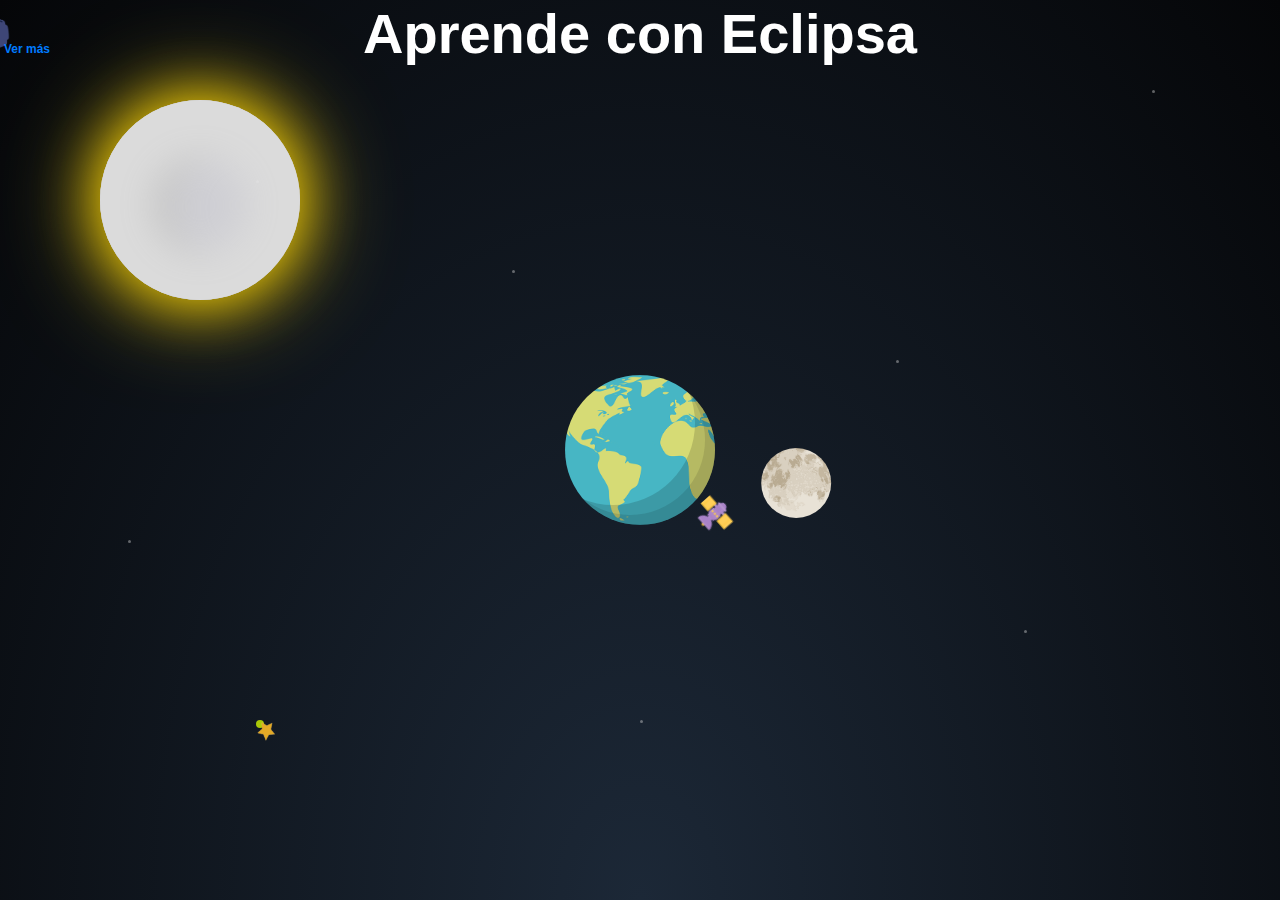
<file: index.html>
<!DOCTYPE html>
<html lang="es">

<head>
	<title>Eclipsa</title>
	<meta charset="utf-8">
	<meta name="viewport" content="width=device-width, initial-scale=1, maximum-scale=1" />
	<link rel="stylesheet" href="css/estilos.css">
	<link rel="stylesheet" href="https://maxcdn.bootstrapcdn.com/bootstrap/4.0.0/css/bootstrap.min.css">
</head>

<body>
	<div class="container text-center">
		<h1 class="display-4 font-weight-bold text-white">Aprende con Eclipsa</h1>
	  </div>
	<div class="sol">
		<span class="ver-mas"><a href="eclipse-solar.html">Ver más</a></span>
	</div>
	<div class="luna">
		<script src="scripts/luna.js"></script>
		<span class="ver-mas"><a href="luna.html">Ver más</a></span>
	</div>
	<div class="tierra">
		<span class="ver-mas"><a href="planetas.html">Ver más</a></span>
	</div>
	<div class="satelite">
		<script src="scripts/satelite.js"></script>
		<span class="ver-mas"><a href="satelites.html">Ver más</a></span>
	</div>
	
	<div class="cometa">
		<span class="ver-mas"><a href="meteoritos.html">Ver más</a></span>
	</div>

	<div class="estrella impar primera"></div>
	<div class="estrella par segunda"></div>
	<div class="estrella impar tercera"></div>
	<div class="estrella par cuarta"></div>
	<div class="estrella impar quinta"></div>
	<div class="estrella par sexta"></div>
	<div class="estrella impar septima"></div>
	<div class="estrella octava1">
		<img src="/img/star2.png" alt=""class="w">
		<span class="ver-mas"><a href="estrellas.html">Ver más</a></span>
	</div>

</body>
</html>
</file>
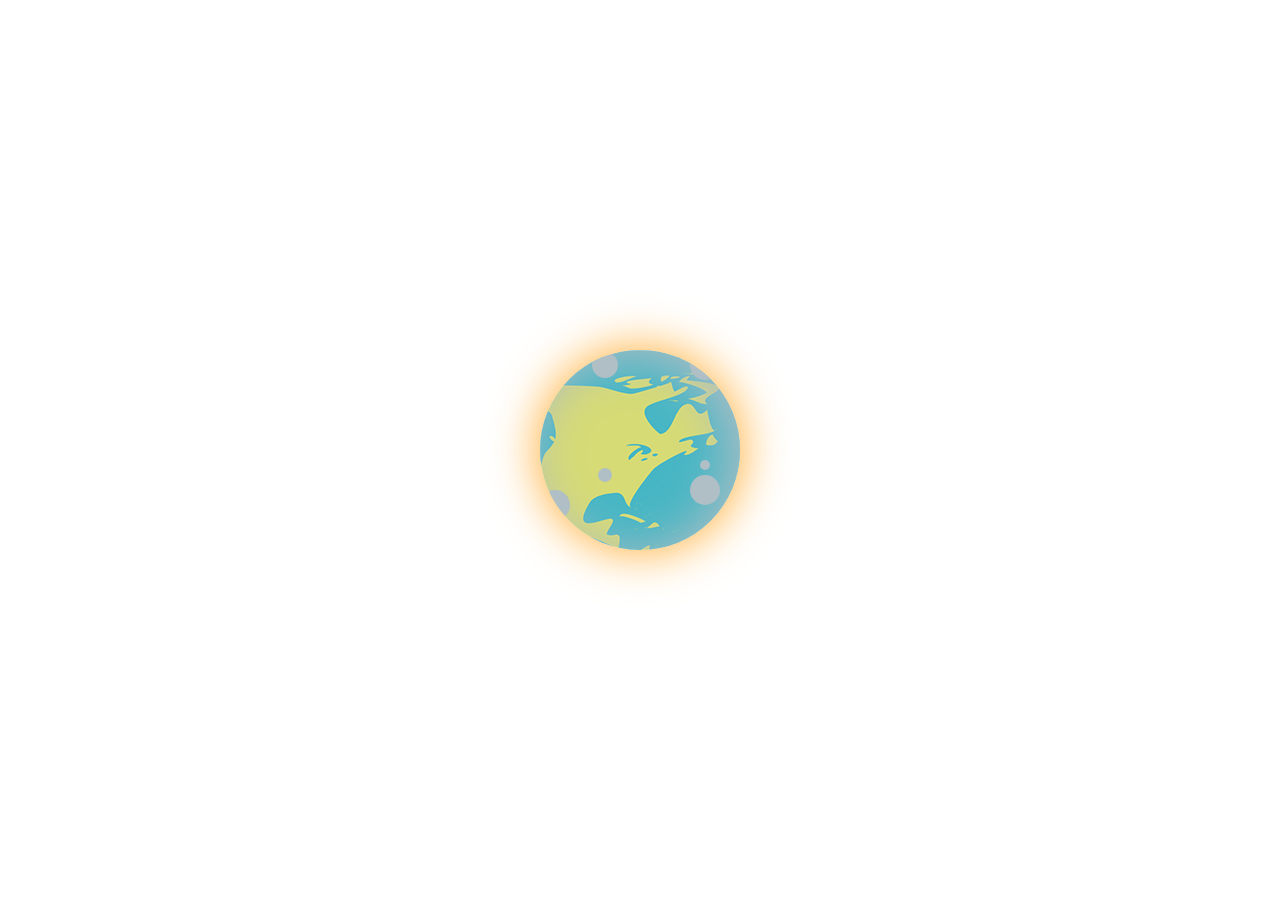
<file: eclipse-lunar.html>
<!DOCTYPE html>
<html lang="en">
<head>
    <meta charset="UTF-8">
    <meta name="viewport" content="width=device-width, initial-scale=1.0">
    <title>Document</title>
    <link rel="stylesheet" href="css/eclipse-lunar.css">
</head>
<body>
    <div class="container">
		<div class="sun"></div>
		<div class="moon"></div></div>
</body>
</html>
</file>
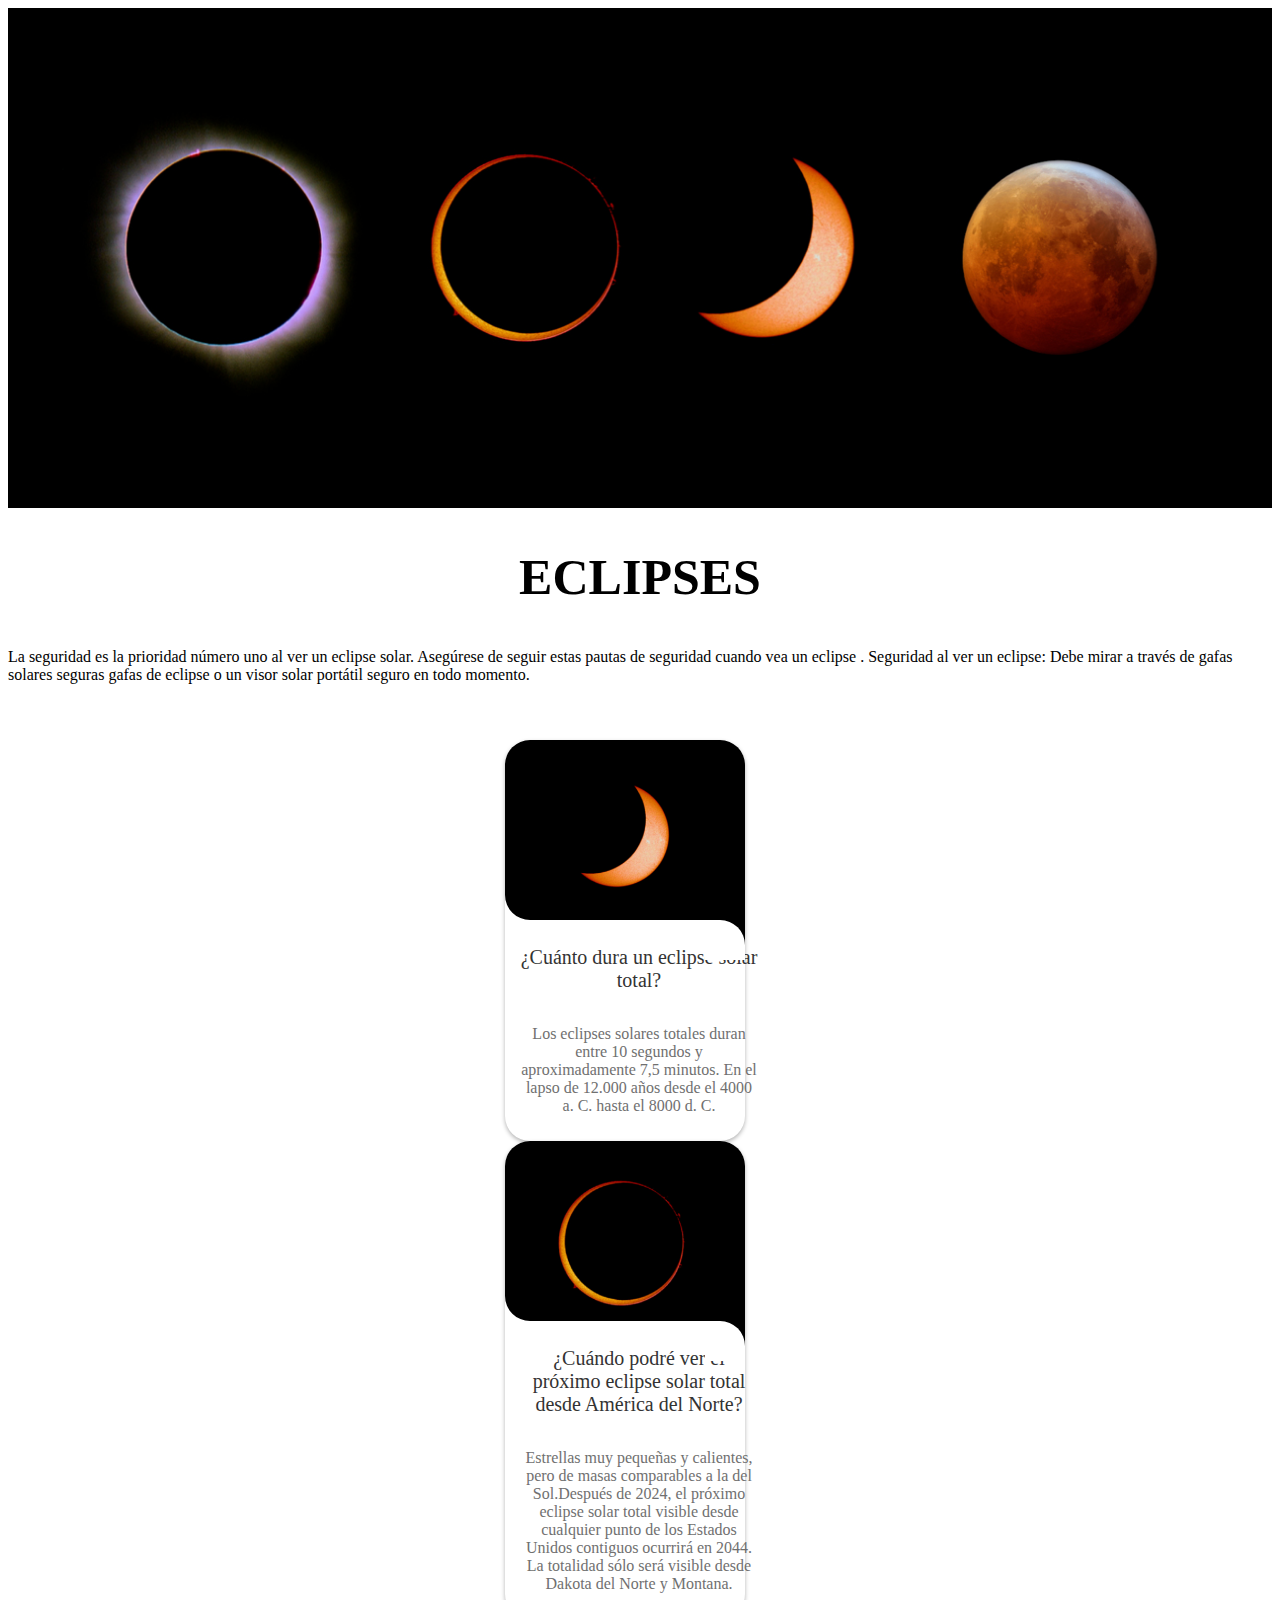
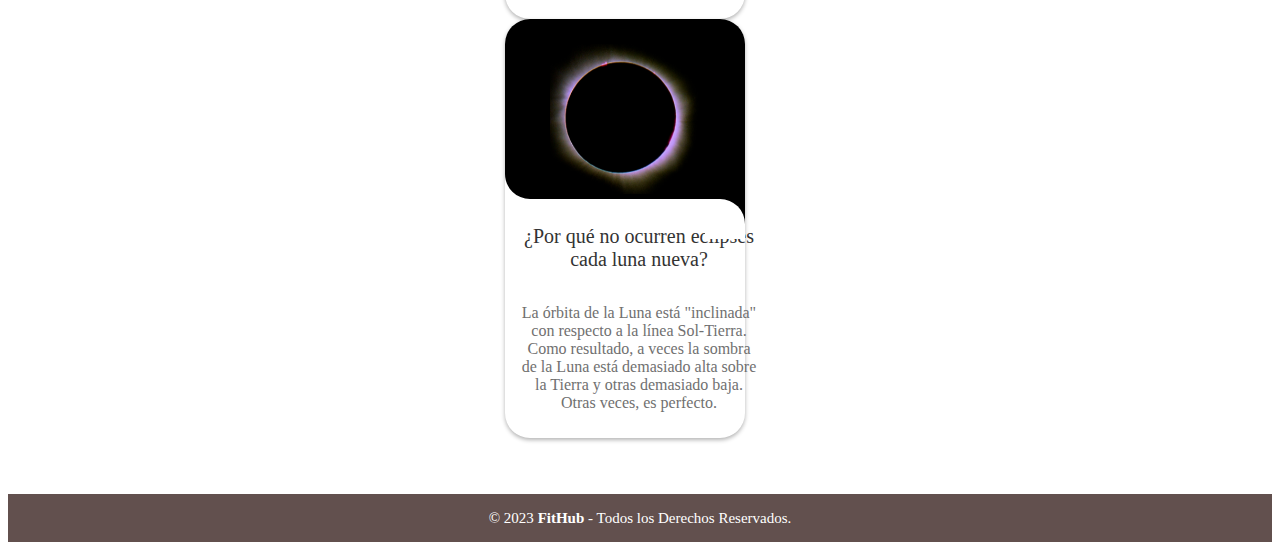
<file: eclipse-solar.html>
<!DOCTYPE html>
<html lang="en">

<head>
    <meta charset="UTF-8">
    <meta name="viewport" content="width=device-width, initial-scale=1.0">
    <title>Document</title>
    <link href="https://cdn.jsdelivr.net/npm/bootstrap@5.3.2/dist/css/bootstrap.min.css" rel="stylesheet"
        integrity="sha384-T3c6CoIi6uLrA9TneNEoa7RxnatzjcDSCmG1MXxSR1GAsXEV/Dwwykc2MPK8M2HN" crossorigin="anonymous">
        <link rel="stylesheet" href="https://cdn.jsdelivr.net/npm/bootstrap-icons@1.11.1/font/bootstrap-icons.css">

    <style>
        .fondo-con-imagen {
            background-image: url('img/image.jpg');

            background-size: cover;
            background-position: center;
            background-repeat: no-repeat;
            color: white;
        }
        

        .alinear {
            display: flex;
            align-items: center;
            height: 500px;
        }

        .custom-button {
            display: inline-block;
            padding: 10px 20px;
            border-radius: 20px;
            background-color: #474d89;
            color: white;
            text-decoration: none;
            transition: box-shadow 0.3s ease-in-out;
        }

        .custom-button:hover {
            box-shadow: 0 4px 8px #474d89;
        }

        .display-4 {
            font-size: 2.5rem;
            font-weight: bold;
        }

        /*carrusel*/

        .slide-container {
            display: flex;
            align-items: center;
            justify-content: center;
            max-width: auto;
            width: 100%;
            padding: 40px 0 0 0;
        }

        .slide-content {
            margin: 0 40px;
        }

        .pcard {
            width: 240px;
            height: 100%;
            border-radius: 25px;
            background-color: #FFF;
            margin-right: 30px;
            display: flex;
            flex-direction: column;
            box-shadow: 0 2px 4px rgba(0, 0, 0, 0.3);
            padding: 0;

        }

        .image-content,
        .card-content {
            display: flex;
            flex-direction: column;
            align-items: center;
            padding: 10px 14px;
        }

        .image-content {
            position: relative;
            row-gap: 5px;
            padding: 25px 0 5px 0;
        }


        .overlay {
            position: absolute;
            left: 0;
            top: 0;
            height: 100%;
            width: 100%;
            background-color: #000000;
            border-radius: 25px 25px 0 25px;
        }

        .overlay::before,
        .overlay::after {
            content: '';
            position: absolute;
            right: 0;
            bottom: -40px;
            height: 40px;
            width: 40px;
            background-color: #000000;
        }

        .overlay::after {
            border-radius: 0 25px 0 0;
            background-color: #fff;
        }

        .card-image {
            position: relative;
            height: 150px;
            width: 150px;
        }

        .card-image .card-img {
            height: 100%;
            width: 100%;
            object-fit: cover;
        }

        .card-content {
            width: 100%;
            text-align: center;
        }

        .name {
            font-size: 20px;
            font-weight: 500;
            color: #333;
        }

        .description {
            font-size: 16px;
            color: #707070;
            text-align: center;
        }

        /*pie de pagina*/
        .pie-pagina {
            margin-top: 3.5rem;
            width: 100%;
            background-color: #4D4443;
        }

        .pie-pagina .grupo-1 {
            width: 100%;
            max-width: 1200px;
            margin: auto;
            display: grid;
            grid-template-columns: repeat(4, 1fr);
            grid-gap: 50px;
            padding: 45px 0px;
        }

        .pie-pagina .grupo-1 .box figure {
            width: 100%;
            height: 100%;
            display: flex;
            justify-content: center;
            align-items: center;
        }

        .pie-pagina .grupo-1 .box img {
            width: 200px;
        }

        .pie-pagina .grupo-1 .box h2 {
            color: white;
            margin-bottom: 25px;
            font-size: 20px;
        }

        .pie-pagina .grupo-1 .box p {
            color: white;
            margin-bottom: 10px;
        }

        .pie-pagina .grupo-1 .red-social a {
            display: inline-block;
            text-decoration: none;
            width: 45px;
            height: 45px;
            line-height: 45px;
            color: white;
            margin-right: 13px;
            background-color: #72615F;
            text-align: center;
            border-radius: 10px;
            transition: all 300ms ease;
        }

        .pie-pagina .grupo-1 .red-social a:hover {
            color: #b5cae6;
        }

        .pie-pagina .grupo-2 {
            background-color: #62504E;
            padding: 15px 10px;
            text-align: center;
            color: white;
        }

        .pie-pagina .grupo-2 small {
            font-size: 15px;
        }
    </style>

</head>

<body>
    <div class="p-4 p-md-5 mb-4 text-bg-dark alinear fondo-con-imagen"> 
    </div>
    <div class="container marketing">
        <div class="row featurette">
            <div class="col-md-12 align-items-center">
                <h2 class="featurette-heading fw-normal lh-1" style="margin-top: 2.5rem; text-align: center;font-size: 50px;">
                    <b>ECLIPSES</b>
                </h2>
                <div class="row featurette">
                    <div class="col-md-14 align-items-center">
                        
                        <p class="lead">
                            La seguridad es la prioridad número uno al ver un eclipse solar. Asegúrese de seguir estas pautas de seguridad cuando vea un eclipse .
Seguridad al ver un eclipse: Debe mirar a través de gafas solares seguras gafas de eclipse o un visor solar portátil seguro en todo momento.
                    
 
                        </p>
                    </div>
                </div>
                <div class="slide-container">
                    <div class="slide-content">
                        <div class="card-wrapper row">
                            <div class="pcard col-md-3 mb-4">
                                <div class="image-content">
                                    <span class="overlay"></span>
                                    <div class="card-image">
                                        <img src="/img/1.png" alt="Descripción de la imagen" class="card-img">
                                    </div>
                                </div>

                                <div class="card-content">
                                    <h2 class="name">¿Cuánto dura un eclipse solar total? </h2>
                                    <p class="description">Los eclipses solares totales duran entre 10 segundos y aproximadamente 7,5 minutos. En el lapso de 12.000 años desde el 4000 a. C. hasta el 8000 d. C.
                                        </p>
                                </div>
                            </div>
                            <div class="pcard col-md-3 mb-4">
                                <div class="image-content">
                                    <span class="overlay"></span>
                                    <div class="card-image">
                                        <img src="img/2.png" alt="Descripción de la imagen" class="card-img">
                                    </div>
                                </div>

                                <div class="card-content">
                                    <h2 class="name">¿Cuándo podré ver el próximo eclipse solar total desde América del Norte?</h2>
                                    <p class="description">Estrellas muy pequeñas y calientes, pero de masas comparables a la del Sol.Después de 2024, el próximo eclipse solar total visible desde cualquier punto de los Estados Unidos contiguos ocurrirá en 2044. La totalidad sólo será visible desde Dakota del Norte y Montana.
                                    </p>
                                </div>
                            </div>
                            <div class="pcard col-md-3 mb-4">
                                <div class="image-content">
                                    <span class="overlay"></span>
                                    <div class="card-image">
                                        <img src="img/3.png" alt="Descripción de la imagen" class="card-img">
                                    </div>
                                </div>

                                <div class="card-content">
                                    <h2 class="name">¿Por qué no ocurren eclipses cada luna nueva?</h2>
                                    <p class="description">La órbita de la Luna está "inclinada" con respecto a la línea Sol-Tierra. Como resultado, a veces la sombra de la Luna está demasiado alta sobre la Tierra y otras demasiado baja. Otras veces, es perfecto.</p>
                                </div>
                            </div>
                        </div>
                    </div>
                </div>
                
            </div>
        </div>
    </div>
    <footer class="pie-pagina">
    
    <div class="grupo-2">
        <small> &copy; 2023 <b>FitHub</b> - Todos los Derechos Reservados.</small>
    </div>
</footer>

    </body>


</html>
</file>
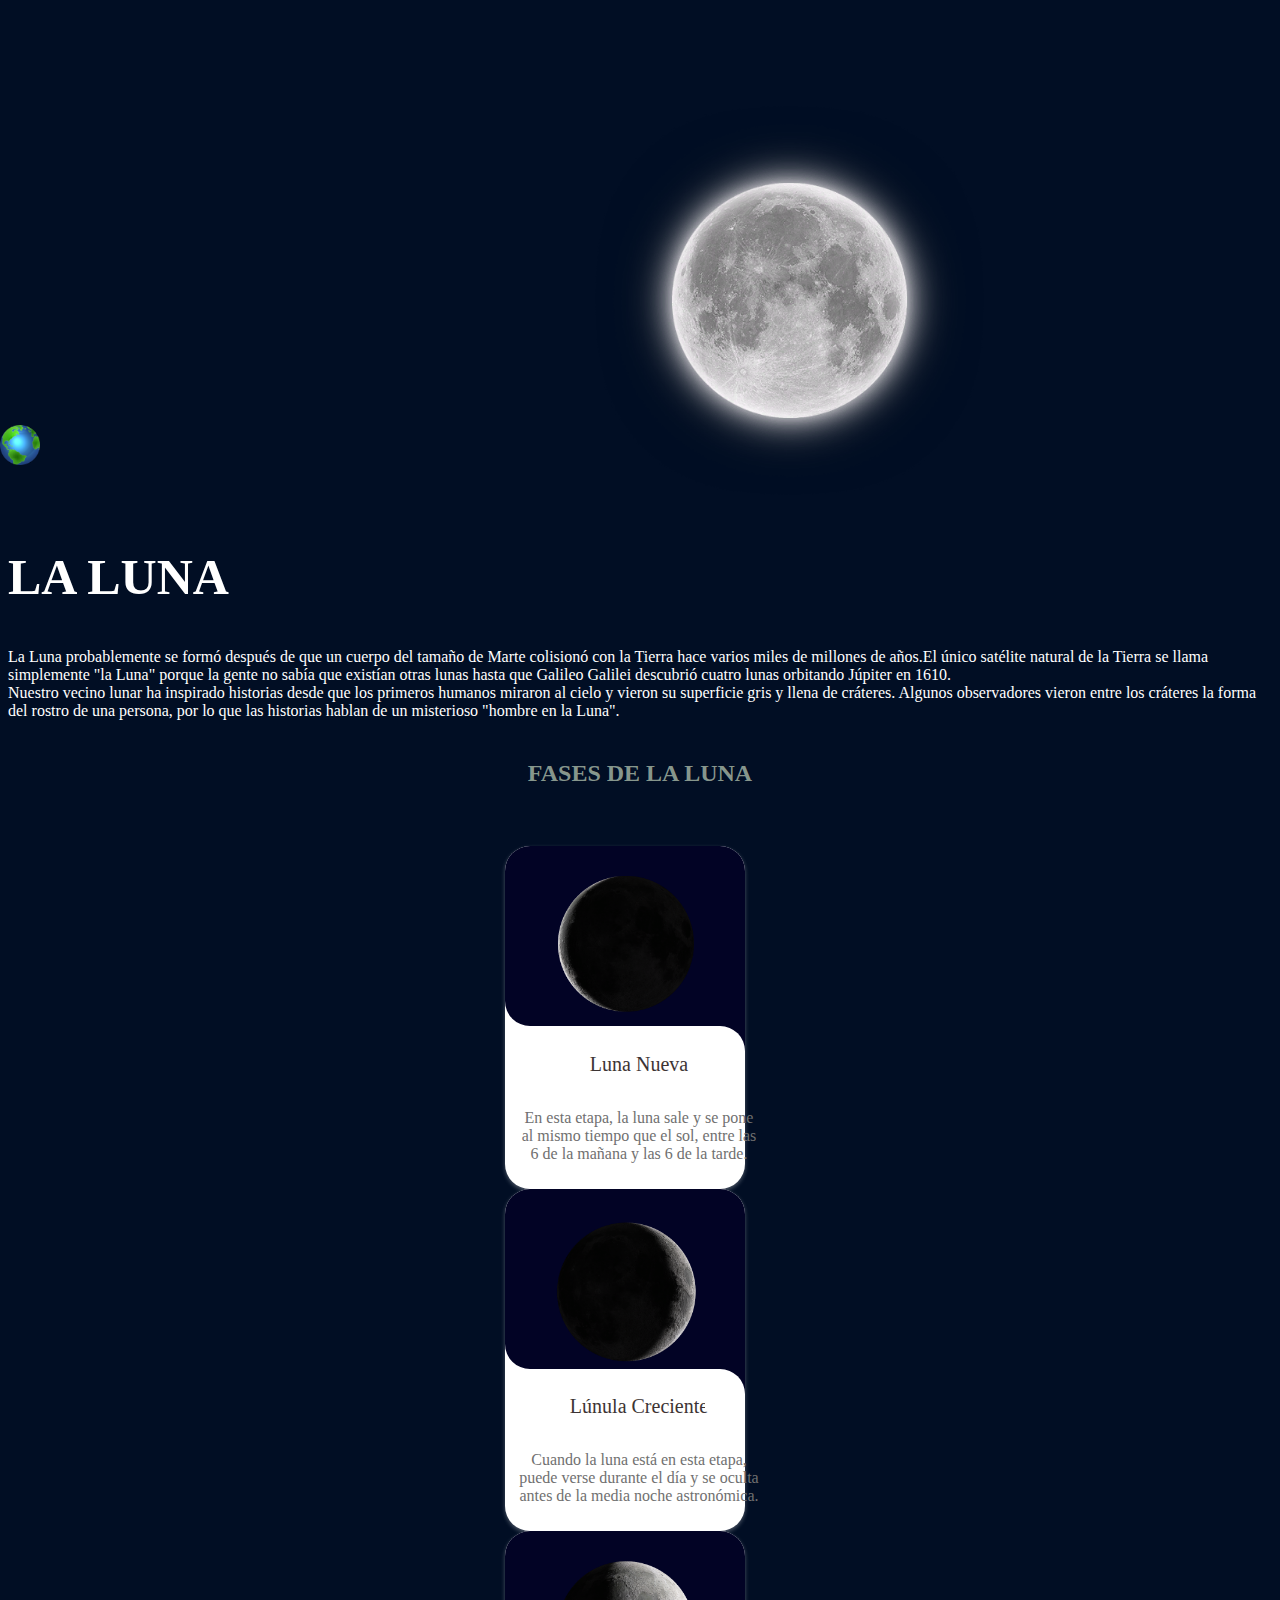
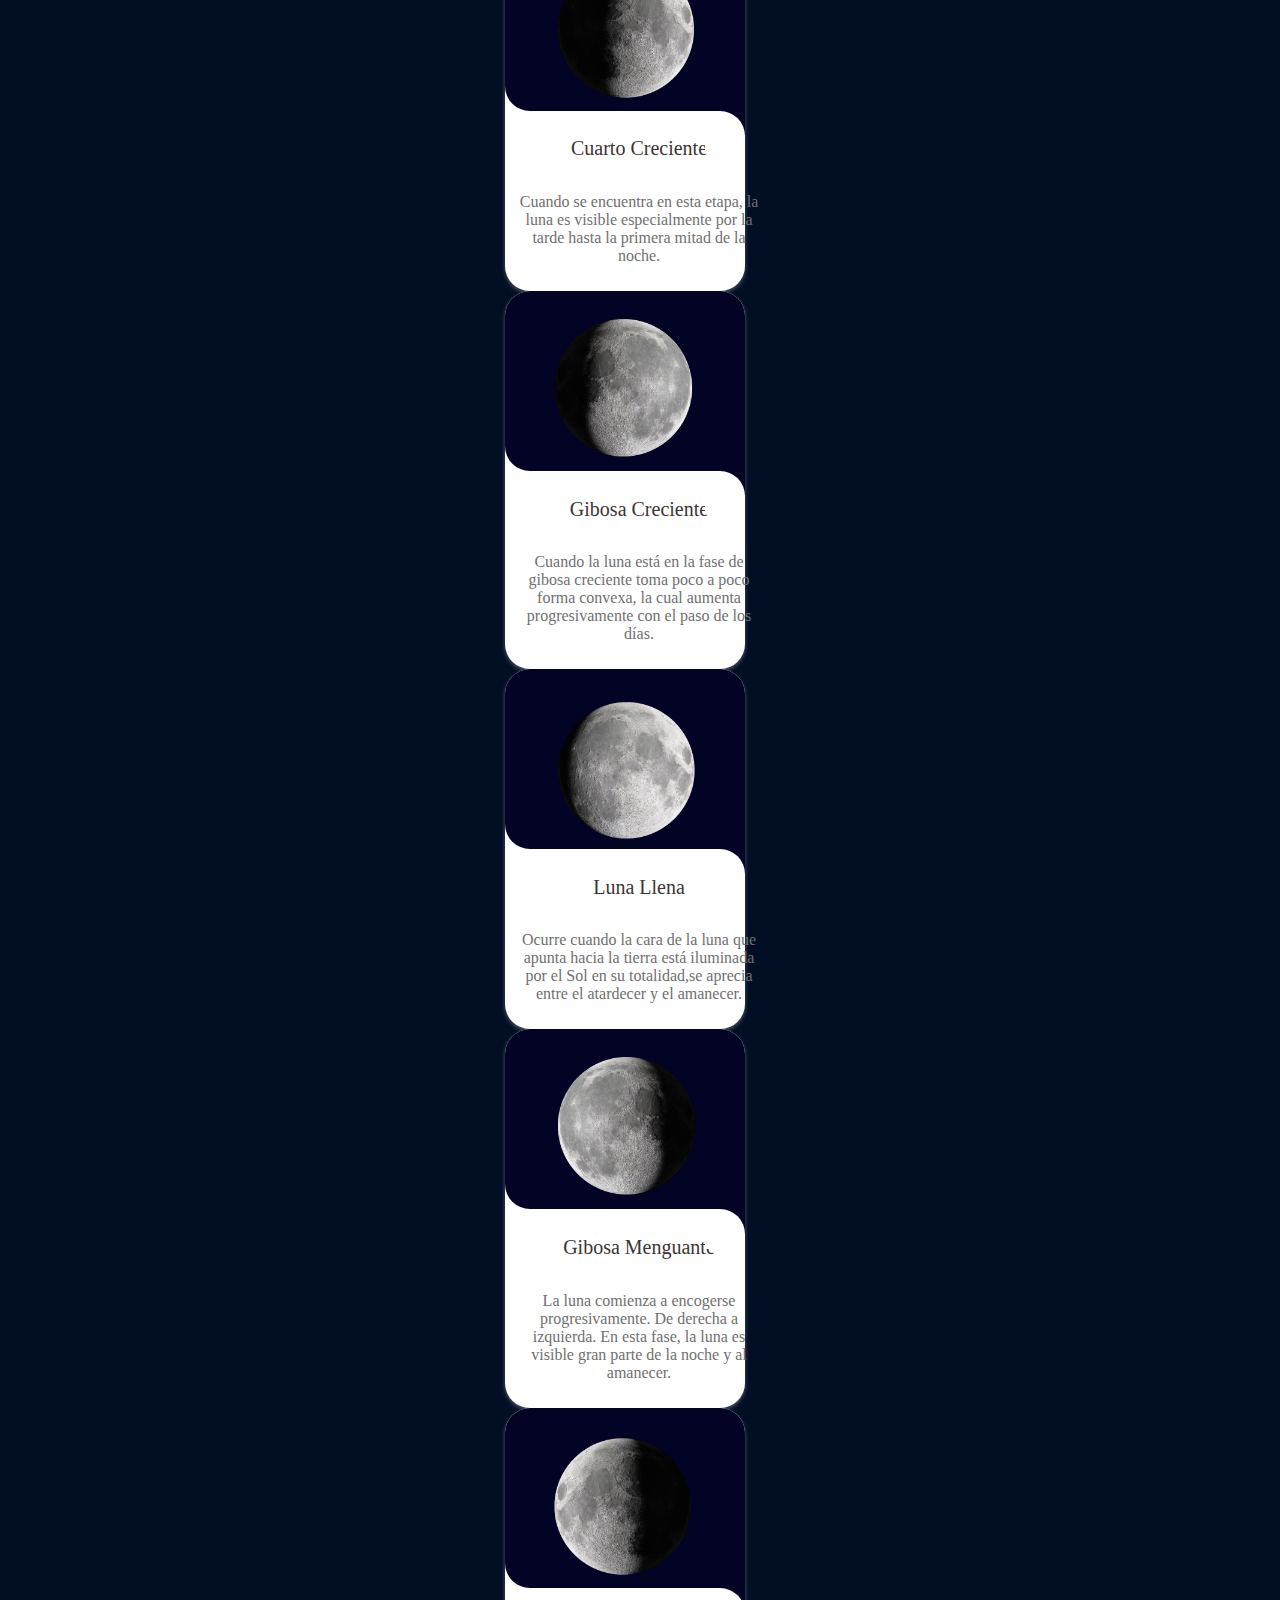
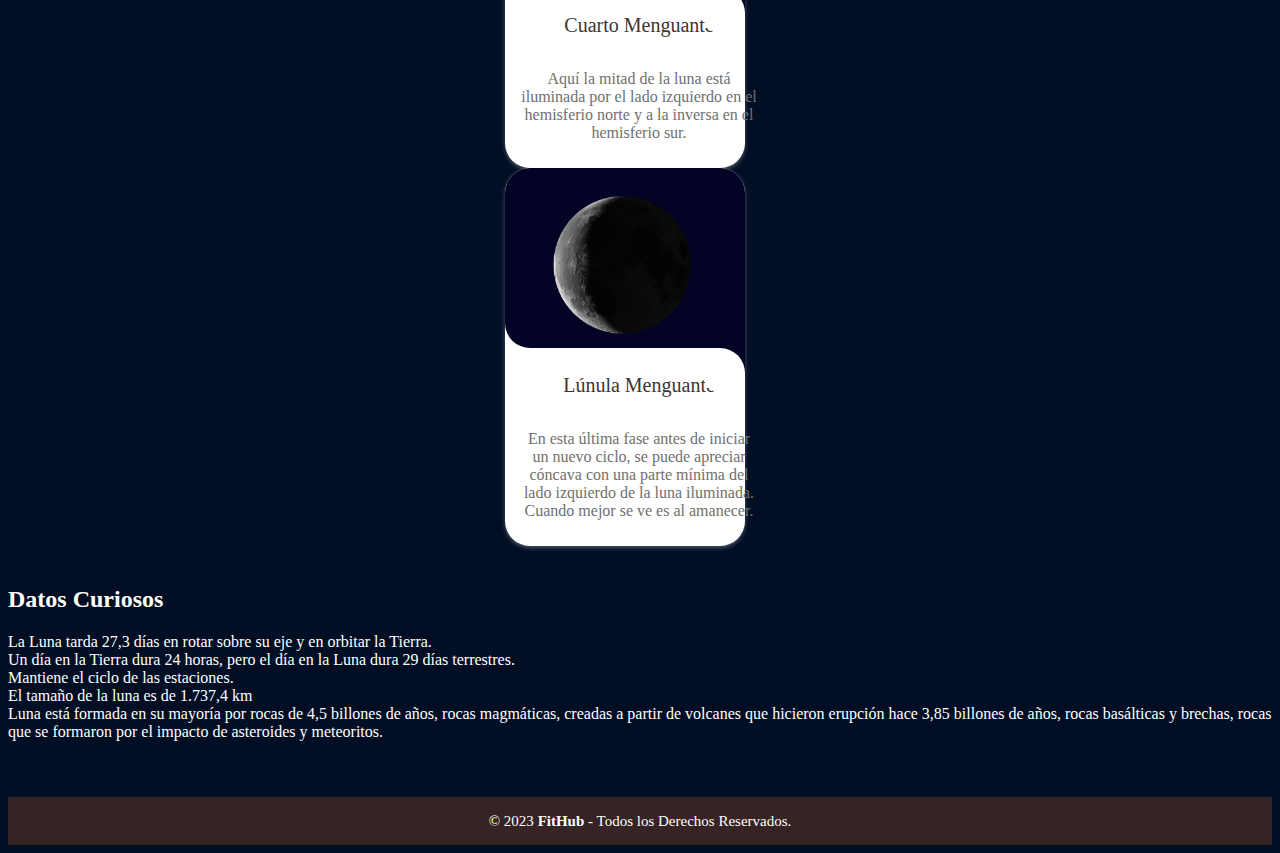
<file: luna.html>
<!DOCTYPE html>
<html lang="en">

<head>
    <meta charset="UTF-8">
    <meta name="viewport" content="width=device-width, initial-scale=1.0">
    <title>Document</title>
    <link href="https://cdn.jsdelivr.net/npm/bootstrap@5.3.2/dist/css/bootstrap.min.css" rel="stylesheet"
        integrity="sha384-T3c6CoIi6uLrA9TneNEoa7RxnatzjcDSCmG1MXxSR1GAsXEV/Dwwykc2MPK8M2HN" crossorigin="anonymous">
        <link rel="stylesheet" href="https://cdn.jsdelivr.net/npm/bootstrap-icons@1.11.1/font/bootstrap-icons.css">
    <style>
        .fondo-con-imagen {
            background-color: #020325;
            background-size: cover;
            background-position: center;
            background-repeat: no-repeat;
            
        }

        .alinear {
            display: flex;
            align-items: center;
            height: 500px;
        }

        .custom-button {
            display: inline-block;
            padding: 10px 20px;
            border-radius: 20px;
            background-color: #474d89;
            color: white;
            text-decoration: none;
            transition: box-shadow 0.3s ease-in-out;
        }

        .custom-button:hover {
            box-shadow: 0 4px 8px #474d89;
        }

        .display-4 {
            font-size: 2.5rem;
            font-weight: bold;
        }

        /*carrusel*/

        .slide-container {
            display: flex;
            align-items: center;
            justify-content: center;
            max-width: auto;
            width: 100%;
            padding: 40px 0 0 0;
        }

        .slide-content {
            margin: 0 40px;
        }

        .pcard {
            width: 240px;
            height: 100%;
            border-radius: 25px;
            background-color: #FFF;
            margin-right: 30px;
            display: flex;
            flex-direction: column;
            box-shadow: 0 2px 4px rgba(255, 255, 255, 0.3);
            padding: 0;

        }

        .image-content,
        .card-content {
            display: flex;
            flex-direction: column;
            align-items: center;
            padding: 10px 14px;
        }

        .image-content {
            position: relative;
            row-gap: 5px;
            padding: 25px 0 5px 0;
        }


        .overlay {
            position: absolute;
            left: 0;
            top: 0;
            height: 100%;
            width: 100%;
            background-color: #020325;
            border-radius: 25px 25px 0 25px;
        }

        .overlay::before,
        .overlay::after {
            content: '';
            position: absolute;
            right: 0;
            bottom: -40px;
            height: 40px;
            width: 40px;
            background-color: #020325;
        }

        .overlay::after {
            border-radius: 0 25px 0 0;
            background-color: #fff;
        }

        .card-image {
            position: relative;
            height: 150px;
            width: 150px;
        }

        .card-image .card-img {
            height: 100%;
            width: 100%;
            object-fit: cover;
        }

        .card-content {
            width: 100%;
            text-align: center;
        }

        .name {
            font-size: 20px;
            font-weight: 500;
            color: #3d3434;
        }

        .description {
            font-size: 16px;
            color: #707070;
            text-align: center;
        }

        /*pie de pagina*/
        .pie-pagina {
            margin-top: 3.5rem;
            width: 100%;
            background-color: #2c2a2a;
        }

        .pie-pagina .grupo-1 {
            width: 100%;
            max-width: 1200px;
            margin: auto;
            display: grid;
            grid-template-columns: repeat(4, 1fr);
            grid-gap: 50px;
            padding: 45px 0px;
        }

        .pie-pagina .grupo-1 .box figure {
            width: 100%;
            height: 100%;
            display: flex;
            justify-content: center;
            align-items: center;
        }

        .pie-pagina .grupo-1 .box img {
            width: 200px;
        }

        .pie-pagina .grupo-1 .box h2 {
            color: white;
            margin-bottom: 25px;
            font-size: 20px;
        }

        .pie-pagina .grupo-1 .box p {
            color: white;
            margin-bottom: 10px;
        }

        .pie-pagina .grupo-1 .red-social a {
            display: inline-block;
            text-decoration: none;
            width: 45px;
            height: 45px;
            line-height: 45px;
            color: white;
            margin-right: 13px;
            background-color: #010e24;
            text-align: center;
            border-radius: 10px;
            transition: all 300ms ease;
        }

        .pie-pagina .grupo-1 .red-social a:hover {
            color: #b5cae6;
        }

        .pie-pagina .grupo-2 {
            background-color: #362323;
            padding: 15px 10px;
            text-align: center;
            color: white;
        }

        .pie-pagina .grupo-2 small {
            font-size: 15px;
        }

        body{background-color: #010e24;}
		
		@keyframes rotacion{
			from{transform: rotateZ(0deg);}

			to{transform: rotateZ(360deg);}
		}

		@keyframes traslacion{
			0% {z-index: 1;}

			25% {left: 950px;}
			50% {left: 1900px;}
			51% {z-index: -1;}
			75% {left: 950px;}
			100% {left: 0; z-index: -1;}
		}

		@keyframes sombra{
			0%  {opacity: 1;}
			25% {opacity: 0;}
			50% {opacity: 1;}
			75% {opacity: 0;}
			100%{opacity: 1;}
		}
		/*
			Nombre
			Duracion: seg
			Funcion: linear | ease | ease-in | ease-out | ease-in-out
			Delay: seg
			Iteraciones: número | infinite
			Dirección: alternate | reverse
		*/
		#luna{
			position: absolute;
			margin-left: auto;
			margin-right: auto;
			left: 0;
			right: 0;
			top: 100px;
			width: 100px;
			height: 100px;
			animation-name: rotacion;
			animation-duration: 30s;
			animation-iteration-count: infinite;
			animation-timing-function: linear;
		}

		#tierra{
			background-color: black;
			border-radius: 60%;
			position: absolute;
			margin-left: auto;
			margin-right: auto;
			padding: 0;
			left: 0;
			top: 425px;
			width: 40px;
			height: 40px;
			z-index: 1;
			animation-name: traslacion;
			animation-duration: 20s;
			animation-timing-function: linear;
			animation-iteration-count: infinite;
		}

		#img-tierra{
			animation-name: sombra;
			animation-duration: 20s;
			animation-timing-function: linear;
		}
    </style>
</head>

<body>
    <div class="p-4 p-md-5 mb-4 text-bg alinear">         <header>
        <div id="luna"><img src="moon.png" alt="" width="400"></div>
        <div id="tierra">
            <img src="earth.png" alt="" width="40" id="img-tierra">
        </div>
    </header>   
        
    </div>
    <div class="container marketing">
        <div class="row featurette">
            <div class="col-md-12 align-items-center">
                <h2 class="featurette-heading fw-normal lh-1" style="margin-top: 2.5rem; color: rgb(255, 255, 255); font-size: 50px;">
                    <b>LA LUNA</b>
                </h2>
            </div>
                <div class="row featurette" >
                    <div class="col-md-14 align-items-center">
                        <p class="lead" style="color: rgb(255, 255, 255);">
                            La Luna probablemente se formó después de que un cuerpo del tamaño de Marte colisionó con la 
                            Tierra hace varios miles de millones de años.El único satélite natural de la Tierra se llama 
                            simplemente "la Luna" porque la gente no sabía que existían otras lunas hasta que Galileo Galilei 
                            descubrió cuatro lunas orbitando Júpiter en 1610.
                            <br /> Nuestro vecino lunar ha inspirado historias desde que los primeros humanos miraron al cielo 
                            y vieron su superficie gris y llena de cráteres. Algunos observadores vieron entre los cráteres la 
                            forma del rostro de una persona, por lo que las historias hablan de un misterioso "hombre en la Luna".
                        </p>
                    </div>
                </div>
                <h2 class="featurette-heading fw-normal lh-1" style="margin-top: 2.5rem; text-align: center; color: rgba(165, 182, 165, 0.837);">
                    <b>FASES DE LA LUNA</b>
                </h2>
                <div class="slide-container">
                    <div class="slide-content">
                        <div class="card-wrapper row">
                            <div class="pcard col-md-3 mb-4">
                                <div class="image-content">
                                    <span class="overlay"></span>
                                    <div class="card-image">
                                        <img src="img/luna/nueva.png" alt="Descripción de la imagen" class="card-img">
                                    </div>
                                </div>
                                <div class="card-content">
                                    <h2 class="name">Luna Nueva</h2>
                                    <p class="description">En esta etapa, la luna sale y se pone al mismo tiempo que el sol, entre las 6 de la mañana y las 6 de la tarde.
                                    </p>
                                </div>
                            </div>
                            <div class="pcard col-md-3 mb-4">
                                <div class="image-content">
                                    <span class="overlay"></span>
                                    <div class="card-image">
                                        <img src="img/luna/creciente.png" alt="Descripción de la imagen" class="card-img">
                                    </div>
                                </div>
                            
                                <div class="card-content">
                                    <h2 class="name">Lúnula Creciente</h2>
                                    <p class="description">Cuando la luna está en esta etapa, puede verse durante el día y se oculta antes de la media noche astronómica.</p>
                                </div>
                            </div>
                            
                            <div class="pcard col-md-3 mb-4">
                                <div class="image-content">
                                    <span class="overlay"></span>
                                    <div class="card-image">
                                        <img src="img/luna/cuartocreciente.png" alt="Descripción de la imagen" class="card-img">
                                    </div>
                                </div>

                                <div class="card-content">
                                    <h2 class="name">Cuarto Creciente</h2>
                                    <p class="description">Cuando se encuentra en esta etapa, la luna es visible especialmente por la tarde hasta la primera mitad de la noche.</p>
                                </div>
                            </div>
                            <div class="pcard col-md-3 mb-4" style="margin-right:0">
                                <div class="image-content">
                                    <span class="overlay"></span>
                                    <div class="card-image">
                                        <img src="img/luna/gibosacreciente.png" alt="Descripción de la imagen" class="card-img">
                                    </div>
                                </div>

                                <div class="card-content">
                                    <h2 class="name">Gibosa Creciente</h2>
                                    <p class="description">Cuando la luna está en la fase de gibosa creciente toma poco a poco forma convexa, la cual aumenta progresivamente con el paso de los días.

                                    </p>
                                </div>
                            </div>
                            <div class="pcard col-md-3 mb-4">
                                <div class="image-content">
                                    <span class="overlay"></span>
                                    <div class="card-image">
                                        <img src="img/luna/lunallena.png" alt="Descripción de la imagen" class="card-img">
                                    </div>
                                </div>

                                <div class="card-content">
                                    <h2 class="name">Luna Llena</h2>
                                    <p class="description">Ocurre cuando la cara de la luna que apunta hacia la tierra está iluminada por el Sol en su totalidad,se aprecia entre el atardecer y el amanecer.
                                    </p>
                                </div>
                            </div>
                            <div class="pcard col-md-3 mb-4">
                                <div class="image-content">
                                    <span class="overlay"></span>
                                    <div class="card-image">
                                        <img src="img/luna/gibosamenguante.png" alt="Descripción de la imagen" class="card-img">
                                    </div>
                                </div>

                                <div class="card-content">
                                    <h2 class="name">Gibosa Menguante</h2>
                                    <p class="description">La luna comienza a encogerse progresivamente. De derecha a izquierda. En esta fase, la luna es visible gran parte de la noche y al amanecer. 

                                    </p>
                                </div>
                            </div>
                            <div class="pcard col-md-3 mb-4">
                                <div class="image-content">
                                    <span class="overlay"></span>
                                    <div class="card-image">
                                        <img src="img/luna/cuartomenguante.png" alt="Descripción de la imagen" class="card-img">
                                    </div>
                                </div>

                                <div class="card-content">
                                    <h2 class="name">Cuarto Menguante</h2>
                                    <p class="description">Aquí la mitad de la luna está iluminada por el lado izquierdo en el hemisferio norte y a la inversa en el hemisferio sur.</p>
                                </div>
                            </div>
                            <div class="pcard col-md-3 mb-4" style="margin-right:0">
                                <div class="image-content">
                                    <span class="overlay"></span>
                                    <div class="card-image" style="text-align: center;">
                                        <img src="img/luna/lunulamenguante.png" alt="Descripción de la imagen" class="card-img" >
                                    </div>
                                </div>
                                

                                <div class="card-content">
                                    <h2 class="name">Lúnula Menguante</h2>
                                    <p class="description">En esta última fase antes de iniciar un nuevo ciclo, se puede apreciar cóncava con una parte mínima del lado izquierdo de la luna iluminada. Cuando mejor se ve es al amanecer.

                                    </p>
                                </div>
                            </div>
                        </div>
                    </div>
                </div>


                <div class="row featurette">
                    <div class="col-md-14 align-items-center">
                        <h2 class="featurette-heading fw-normal lh-1" style="margin-top: 2.5rem; color: white;">
                            <b>Datos Curiosos</b>
                        </h2>
                        <p class="lead" style="color: white;">
                            La Luna tarda 27,3 días en rotar sobre su eje y en orbitar la Tierra.
                            <br /> Un día en la Tierra dura 24 horas, pero el día en la Luna dura 29 días terrestres.
                            <br /> Mantiene el ciclo de las estaciones.
                            <br /> El tamaño de la luna es de 1.737,4 km
                            <br /> Luna está formada en su mayoría por rocas de 4,5 billones de años, rocas magmáticas, creadas a partir de volcanes que hicieron erupción hace 3,85 billones de años, rocas basálticas y brechas, rocas que se formaron por el impacto de asteroides y meteoritos.
                        </p>
                    </div>
                </div>
                
            </div>
        </div>
    </div>
    <footer class="pie-pagina">
    <div class="grupo-2">
        <small> &copy; 2023 <b>FitHub</b> - Todos los Derechos Reservados.</small>
    </div>
</footer>

    </body>


</html>
</file>
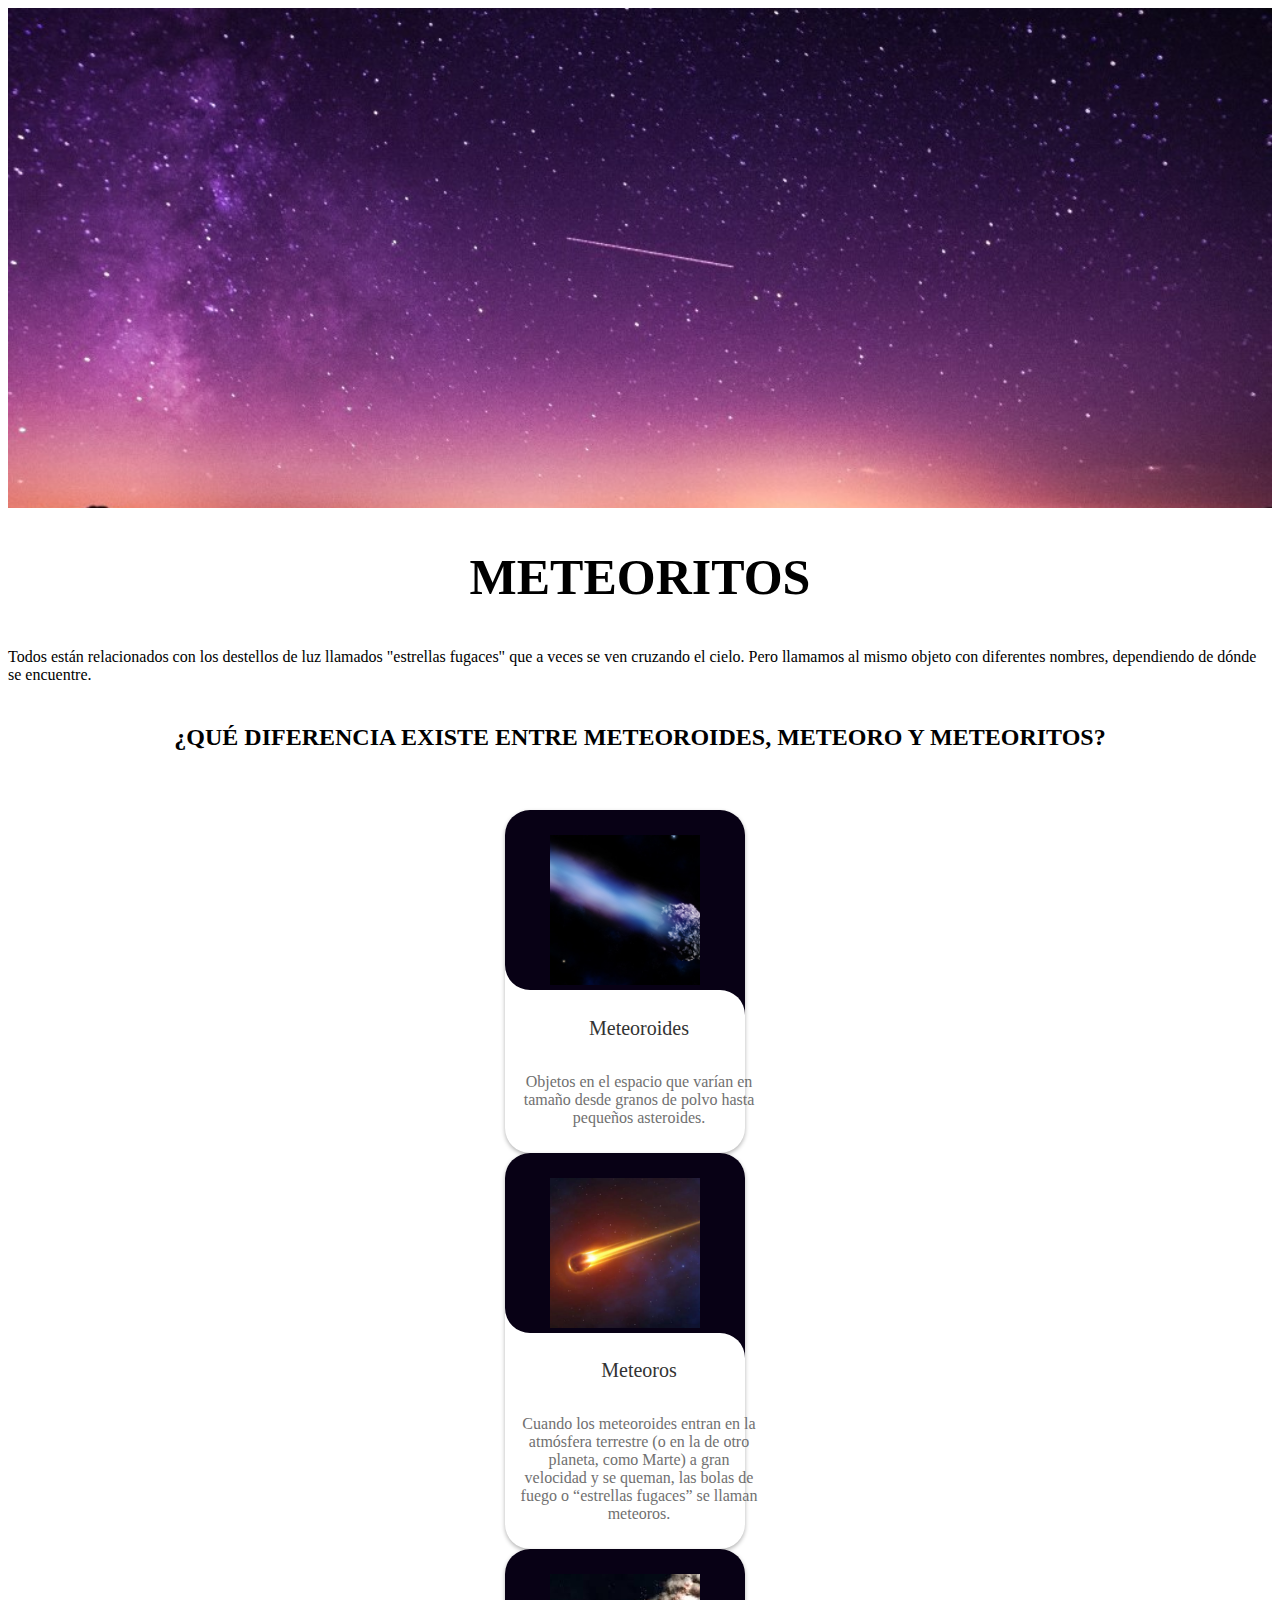
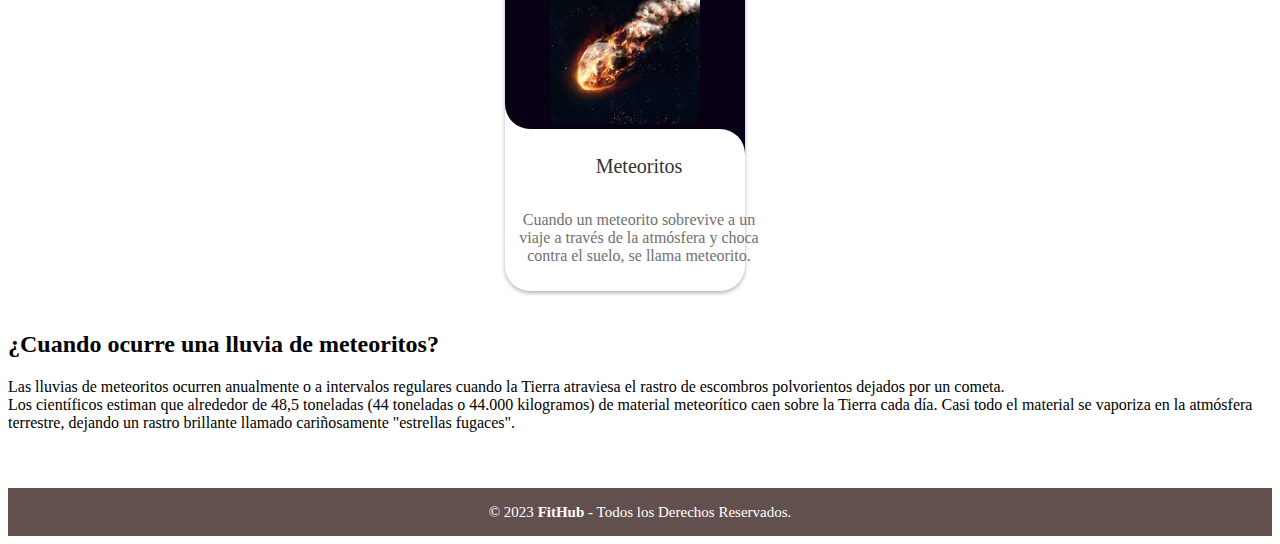
<file: meteoritos.html>
<!DOCTYPE html>
<html lang="en">

<head>
    <meta charset="UTF-8">
    <meta name="viewport" content="width=device-width, initial-scale=1.0">
    <title>Document</title>
    <link href="https://cdn.jsdelivr.net/npm/bootstrap@5.3.2/dist/css/bootstrap.min.css" rel="stylesheet"
        integrity="sha384-T3c6CoIi6uLrA9TneNEoa7RxnatzjcDSCmG1MXxSR1GAsXEV/Dwwykc2MPK8M2HN" crossorigin="anonymous">
        <link rel="stylesheet" href="https://cdn.jsdelivr.net/npm/bootstrap-icons@1.11.1/font/bootstrap-icons.css">
    <style>
        .fondo-con-imagen {
            background-image: url('/img/meteor.jpg');
            background-size: cover;
            background-position: center;
            background-repeat: no-repeat;
            color: white;
        }

        .alinear {
            display: flex;
            align-items: center;
            height: 500px;
        }

        .custom-button {
            display: inline-block;
            padding: 10px 20px;
            border-radius: 20px;
            background-color: #474d89;
            color: white;
            text-decoration: none;
            transition: box-shadow 0.3s ease-in-out;
        }

        .custom-button:hover {
            box-shadow: 0 4px 8px #474d89;
        }

        .display-4 {
            font-size: 2.5rem;
            font-weight: bold;
        }

        /*carrusel*/

        .slide-container {
            display: flex;
            align-items: center;
            justify-content: center;
            max-width: auto;
            width: 100%;
            padding: 40px 0 0 0;
        }

        .slide-content {
            margin: 0 40px;
        }

        .pcard {
            width: 240px;
            height: 100%;
            border-radius: 25px;
            background-color: #FFF;
            margin-right: 30px;
            display: flex;
            flex-direction: column;
            box-shadow: 0 2px 4px rgba(0, 0, 0, 0.3);
            padding: 0;

        }

        .image-content,
        .card-content {
            display: flex;
            flex-direction: column;
            align-items: center;
            padding: 10px 14px;
        }

        .image-content {
            position: relative;
            row-gap: 5px;
            padding: 25px 0 5px 0;
        }


        .overlay {
            position: absolute;
            left: 0;
            top: 0;
            height: 100%;
            width: 100%;
            background-color: #080115;
            border-radius: 25px 25px 0 25px;
        }

        .overlay::before,
        .overlay::after {
            content: '';
            position: absolute;
            right: 0;
            bottom: -40px;
            height: 40px;
            width: 40px;
            background-color: #080115;
        }

        .overlay::after {
            border-radius: 0 25px 0 0;
            background-color: #fff;
        }

        .card-image {
            position: relative;
            height: 150px;
            width: 150px;
        }

        .card-image .card-img {
            height: 100%;
            width: 100%;
            object-fit: cover;
        }

        .card-content {
            width: 100%;
            text-align: center;
        }

        .name {
            font-size: 20px;
            font-weight: 500;
            color: #333;
        }

        .description {
            font-size: 16px;
            color: #707070;
            text-align: center;
        }

        /*pie de pagina*/
        .pie-pagina {
            margin-top: 3.5rem;
            width: 100%;
            background-color: #4D4443;
        }

        .pie-pagina .grupo-1 {
            width: 100%;
            max-width: 1200px;
            margin: auto;
            display: grid;
            grid-template-columns: repeat(4, 1fr);
            grid-gap: 50px;
            padding: 45px 0px;
        }

        .pie-pagina .grupo-1 .box figure {
            width: 100%;
            height: 100%;
            display: flex;
            justify-content: center;
            align-items: center;
        }

        .pie-pagina .grupo-1 .box img {
            width: 200px;
        }

        .pie-pagina .grupo-1 .box h2 {
            color: white;
            margin-bottom: 25px;
            font-size: 20px;
        }

        .pie-pagina .grupo-1 .box p {
            color: white;
            margin-bottom: 10px;
        }

        .pie-pagina .grupo-1 .red-social a {
            display: inline-block;
            text-decoration: none;
            width: 45px;
            height: 45px;
            line-height: 45px;
            color: white;
            margin-right: 13px;
            background-color: #72615F;
            text-align: center;
            border-radius: 10px;
            transition: all 300ms ease;
        }

        .pie-pagina .grupo-1 .red-social a:hover {
            color: #b5cae6;
        }

        .pie-pagina .grupo-2 {
            background-color: #62504E;
            padding: 15px 10px;
            text-align: center;
            color: white;
        }

        .pie-pagina .grupo-2 small {
            font-size: 15px;
        }
    </style>

</head>

<body>
    <div class="p-4 p-md-5 mb-4 text-bg-dark alinear fondo-con-imagen">
        <div></div>
        <div class="col-md-6 px-0" style="color: rgb(48, 45, 45);">
        </div>
    </div>
    <div class="container marketing">
        <div class="row featurette">
            <div class="col-md-12 align-items-center">
                <h2 class="featurette-heading fw-normal lh-1" style="margin-top: 2.5rem; text-align: center;font-size: 50px;">
                    <b>METEORITOS</b>
                </h2>
                <div class="row featurette">
                    <div class="col-md-14 align-items-center">
                        
                        <p class="lead">
                            Todos están relacionados con los destellos de luz llamados "estrellas fugaces" que a veces se ven cruzando el cielo. 
                            Pero llamamos al mismo objeto con diferentes nombres, dependiendo de dónde se encuentre.
 
                        </p>
                    </div> <h2 class="featurette-heading fw-normal lh-1" style="margin-top: 2.5rem; text-align: center;">
                            <b>¿QUÉ DIFERENCIA EXISTE ENTRE METEOROIDES, METEORO Y METEORITOS?</b>
                        </h2>
                </div>
                <div class="slide-container">
                    <div class="slide-content">
                        <div class="card-wrapper row">
                            <div class="pcard col-md-3 mb-4">
                                <div class="image-content">
                                    <span class="overlay"></span>
                                    <div class="card-image">
                                        <img src="img/meteoritos/meteoreode.jpg" alt="Descripción de la imagen" class="card-img">
                                    </div>
                                </div>

                                <div class="card-content">
                                    <h2 class="name">Meteoroides</h2>
                                    <p class="description">Objetos en el espacio que varían en tamaño desde granos de polvo hasta pequeños asteroides.
                                    </p>
                                </div>
                            </div>
                            <div class="pcard col-md-3 mb-4">
                                <div class="image-content">
                                    <span class="overlay"></span>
                                    <div class="card-image">
                                        <img src="img/meteoritos/meteoro.jpeg" alt="Descripción de la imagen" class="card-img">
                                    </div>
                                </div>

                                <div class="card-content">
                                    <h2 class="name">Meteoros</h2>
                                    <p class="description">Cuando los meteoroides entran en la atmósfera terrestre (o en la de otro planeta, como Marte) a gran velocidad y se queman, las bolas de fuego o “estrellas fugaces” se llaman meteoros.
                                    </p>
                                </div>
                            </div>
                            <div class="pcard col-md-3 mb-4">
                                <div class="image-content">
                                    <span class="overlay"></span>
                                    <div class="card-image">
                                        <img src="img/meteoritos/meteoritos.jfif" alt="Descripción de la imagen" class="card-img">
                                    </div>
                                </div>

                                <div class="card-content">
                                    <h2 class="name">Meteoritos</h2>
                                    <p class="description">Cuando un meteorito sobrevive a un viaje a través de la atmósfera y choca contra el suelo, se llama meteorito.</p>
                                </div>
                            </div>
                        </div>
                    </div>
                </div>


                <div class="row featurette">
                    <div class="col-md-14 align-items-center">
                        <h2 class="featurette-heading fw-normal lh-1" style="margin-top: 2.5rem">
                            <b>¿Cuando ocurre una lluvia de meteoritos?</b>
                        </h2>
                        <p class="lead">
                            Las lluvias de meteoritos ocurren anualmente o a intervalos regulares cuando la Tierra atraviesa el rastro de escombros polvorientos dejados por un cometa.	
                            <br /> Los científicos estiman que alrededor de 48,5 toneladas (44 toneladas o 44.000 kilogramos) de material meteorítico caen sobre la Tierra cada día. Casi todo el material se vaporiza en la atmósfera terrestre, dejando un rastro brillante llamado cariñosamente "estrellas fugaces".


                    </div>
                </div>
                
            </div>
        </div>
    </div>
    <footer class="pie-pagina">
    <div class="grupo-2">
        <small> &copy; 2023 <b>FitHub</b> - Todos los Derechos Reservados.</small>
    </div>
</footer>

    </body>


</html>
</file>
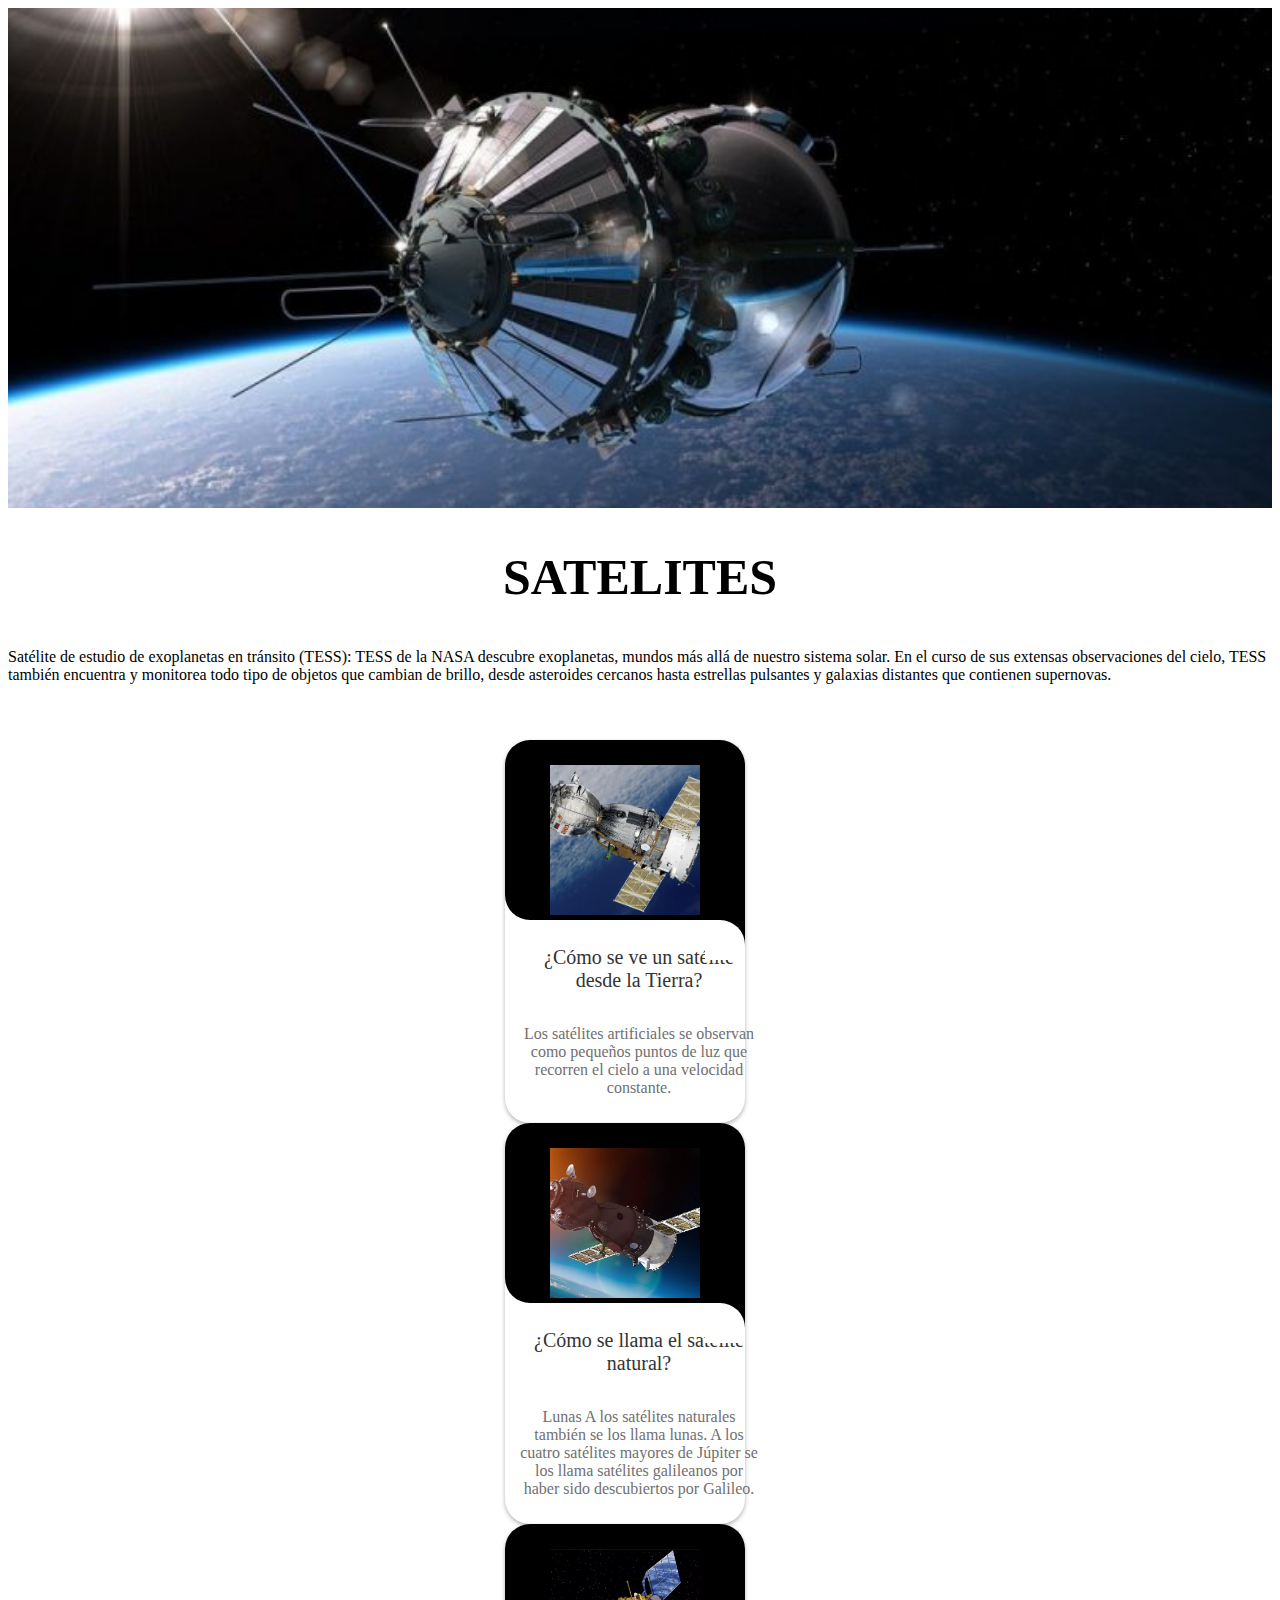
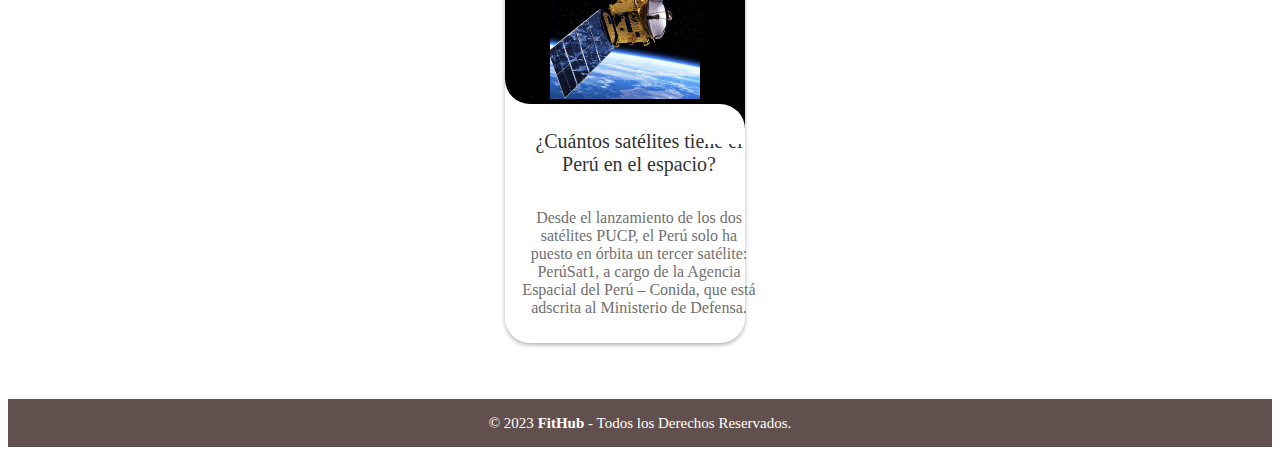
<file: satelites.html>
<!DOCTYPE html>
<html lang="en">

<head>
    <meta charset="UTF-8">
    <meta name="viewport" content="width=device-width, initial-scale=1.0">
    <title>Document</title>
    <link href="https://cdn.jsdelivr.net/npm/bootstrap@5.3.2/dist/css/bootstrap.min.css" rel="stylesheet"
        integrity="sha384-T3c6CoIi6uLrA9TneNEoa7RxnatzjcDSCmG1MXxSR1GAsXEV/Dwwykc2MPK8M2HN" crossorigin="anonymous">
        <link rel="stylesheet" href="https://cdn.jsdelivr.net/npm/bootstrap-icons@1.11.1/font/bootstrap-icons.css">

    <style>
        .fondo-con-imagen {
            background-image: url('img/sat.jpg');

            background-size: cover;
            background-position: center;
            background-repeat: no-repeat;
            color: white;
        }
        

        .alinear {
            display: flex;
            align-items: center;
            height: 500px;
        }

        .custom-button {
            display: inline-block;
            padding: 10px 20px;
            border-radius: 20px;
            background-color: #474d89;
            color: white;
            text-decoration: none;
            transition: box-shadow 0.3s ease-in-out;
        }

        .custom-button:hover {
            box-shadow: 0 4px 8px #474d89;
        }

        .display-4 {
            font-size: 2.5rem;
            font-weight: bold;
        }

        /*carrusel*/

        .slide-container {
            display: flex;
            align-items: center;
            justify-content: center;
            max-width: auto;
            width: 100%;
            padding: 40px 0 0 0;
        }

        .slide-content {
            margin: 0 40px;
        }

        .pcard {
            width: 240px;
            height: 100%;
            border-radius: 25px;
            background-color: #FFF;
            margin-right: 30px;
            display: flex;
            flex-direction: column;
            box-shadow: 0 2px 4px rgba(0, 0, 0, 0.3);
            padding: 0;

        }

        .image-content,
        .card-content {
            display: flex;
            flex-direction: column;
            align-items: center;
            padding: 10px 14px;
        }

        .image-content {
            position: relative;
            row-gap: 5px;
            padding: 25px 0 5px 0;
        }


        .overlay {
            position: absolute;
            left: 0;
            top: 0;
            height: 100%;
            width: 100%;
            background-color: #000000;
            border-radius: 25px 25px 0 25px;
        }

        .overlay::before,
        .overlay::after {
            content: '';
            position: absolute;
            right: 0;
            bottom: -40px;
            height: 40px;
            width: 40px;
            background-color: #000000;
        }

        .overlay::after {
            border-radius: 0 25px 0 0;
            background-color: #fff;
        }

        .card-image {
            position: relative;
            height: 150px;
            width: 150px;
        }

        .card-image .card-img {
            height: 100%;
            width: 100%;
            object-fit: cover;
        }

        .card-content {
            width: 100%;
            text-align: center;
        }

        .name {
            font-size: 20px;
            font-weight: 500;
            color: #333;
        }

        .description {
            font-size: 16px;
            color: #707070;
            text-align: center;
        }

        /*pie de pagina*/
        .pie-pagina {
            margin-top: 3.5rem;
            width: 100%;
            background-color: #4D4443;
        }

        .pie-pagina .grupo-1 {
            width: 100%;
            max-width: 1200px;
            margin: auto;
            display: grid;
            grid-template-columns: repeat(4, 1fr);
            grid-gap: 50px;
            padding: 45px 0px;
        }

        .pie-pagina .grupo-1 .box figure {
            width: 100%;
            height: 100%;
            display: flex;
            justify-content: center;
            align-items: center;
        }

        .pie-pagina .grupo-1 .box img {
            width: 200px;
        }

        .pie-pagina .grupo-1 .box h2 {
            color: white;
            margin-bottom: 25px;
            font-size: 20px;
        }

        .pie-pagina .grupo-1 .box p {
            color: white;
            margin-bottom: 10px;
        }

        .pie-pagina .grupo-1 .red-social a {
            display: inline-block;
            text-decoration: none;
            width: 45px;
            height: 45px;
            line-height: 45px;
            color: white;
            margin-right: 13px;
            background-color: #72615F;
            text-align: center;
            border-radius: 10px;
            transition: all 300ms ease;
        }

        .pie-pagina .grupo-1 .red-social a:hover {
            color: #b5cae6;
        }

        .pie-pagina .grupo-2 {
            background-color: #62504E;
            padding: 15px 10px;
            text-align: center;
            color: white;
        }

        .pie-pagina .grupo-2 small {
            font-size: 15px;
        }
    </style>

</head>

<body>
    <div class="p-4 p-md-5 mb-4 text-bg-dark alinear fondo-con-imagen"> 
    </div>
    <div class="container marketing">
        <div class="row featurette">
            <div class="col-md-12 align-items-center">
                <h2 class="featurette-heading fw-normal lh-1" style="margin-top: 2.5rem; text-align: center;font-size: 50px;">
                    <b>SATELITES</b>
                </h2>
                <div class="row featurette">
                    <div class="col-md-14 align-items-center">
                        
                        <p class="lead">
                            Satélite de estudio de exoplanetas en tránsito (TESS): TESS de la NASA descubre exoplanetas, mundos más allá de nuestro sistema solar. En el curso de sus extensas observaciones del cielo, TESS también encuentra y monitorea todo tipo de objetos que cambian de brillo, desde asteroides cercanos hasta estrellas pulsantes y galaxias distantes que contienen supernovas.                    
                        </p>
                    </div>
                </div>
                <div class="slide-container">
                    <div class="slide-content">
                        <div class="card-wrapper row">
                            <div class="pcard col-md-3 mb-4">
                                <div class="image-content">
                                    <span class="overlay"></span>
                                    <div class="card-image">
                                        <img src="/img/4.png" alt="Descripción de la imagen" class="card-img">
                                    </div>
                                </div>

                                <div class="card-content">
                                    <h2 class="name">¿Cómo se ve un satélite desde la Tierra?  </h2>
                                    <p class="description">Los satélites artificiales se observan como pequeños puntos de luz que recorren el cielo a una velocidad constante.
                                        </p>
                                </div>
                            </div>
                            <div class="pcard col-md-3 mb-4">
                                <div class="image-content">
                                    <span class="overlay"></span>
                                    <div class="card-image">
                                        <img src="img/5.png" alt="Descripción de la imagen" class="card-img">
                                    </div>
                                </div>

                                <div class="card-content">
                                    <h2 class="name">¿Cómo se llama el satélite natural?</h2>
                                    <p class="description">Lunas 
                                        A los satélites naturales también se los llama lunas. A los cuatro satélites mayores de Júpiter se los llama satélites galileanos por haber sido descubiertos por Galileo.
                                        
                                    </p>
                                </div>
                            </div>
                            <div class="pcard col-md-3 mb-4">
                                <div class="image-content">
                                    <span class="overlay"></span>
                                    <div class="card-image">
                                        <img src="img/6.png" alt="Descripción de la imagen" class="card-img">
                                    </div>
                                </div>

                                <div class="card-content">
                                    <h2 class="name">
                                        ¿Cuántos satélites tiene el Perú en el espacio?
                                        </h2>
                                    <p class="description">Desde el lanzamiento de los dos satélites PUCP, el Perú solo ha puesto en órbita un tercer satélite: PerúSat1, a cargo de la Agencia Espacial del Perú – Conida, que está adscrita al Ministerio de Defensa.
                                    </p>
                                </div>
                            </div>
                        </div>
                    </div>
                </div>
                
            </div>
        </div>
    </div>
    <footer class="pie-pagina">
    
    <div class="grupo-2">
        <small> &copy; 2023 <b>FitHub</b> - Todos los Derechos Reservados.</small>
    </div>
</footer>

    </body>


</html>
</file>
<file: css/estilos.css>
body{
    color:#fff;
  background: radial-gradient(ellipse at bottom, #1C2837 0%, #050608 100%);
  background-attachment:fixed;
}

.satelite {
    height: 35px;
    width: 35px;
    background: url('/img/satelite.png') no-repeat center center;
    background-size: cover;
    color: white;
    font-size: 14px;
  }
  .satelite:hover::before {
    content: "Un objeto que gira alrededor de otro objeto.";
    font-size: 12px;
    font-style: italic;
    position: absolute; 
    right: -230px; 
    top: 50%; 
    transform: translateY(-50%);
  }
  
  .satelite .ver-mas {
    display: none; 
  }

  .satelite:hover .ver-mas {
    display: inline;
    font-size: 12px;
    font-weight: bold;
    color: #c4c4c4;
    position: absolute; 
    right: -40px; 
    top: calc(50% + 9px); 
    cursor: pointer;
  }
  

.luna {
    width: 70px;
    height: 70px;
    position: absolute;
    border-radius: 50%;
    background: url(../img/mapaluna.png);
    background-size: cover;
    color: white;
    font-size: 14px;
  }
  .luna:hover::before {
    content: "Astro, satélite natural de la Tierra, que gira alrededor de ella y refleja la luz del Sol";
    font-size: 12px;
    font-style: italic;
    position: absolute; 
    text-align: center;
    right: 70px; 
    top: 45%; 
    transform: translateY(-50%);
  }
  
  .luna .ver-mas {
    display: none; 
  }

  .luna:hover .ver-mas {
    display: inline;
    font-size: 12px;
    font-weight: bold;
    color: #c4c4c4;
    position: absolute; 
    right: -40px; 
    top: calc(50% + 15px); 
    cursor: pointer;
  }
.tierra {
    width: 150px;
    height: 150px;
    position: fixed;
    top: 0;
    right: 0;
    bottom: 0;
    left: 0;
    margin: auto;
    border-radius: 50%;
    box-shadow: -27px -27px 0 -7px rgba(0, 0, 0, .15) inset,
                -10px -10px 0 0 rgba(0, 0, 0, .1) inset,
                0px 0px 0 0 rgba(255, 255, 255, .2) inset;
    background: url(../img/mapa.png);
    background-size: cover;
    animation: tierra-girando 5s infinite linear; 
    background-size: cover;
    color: white;
    font-size: 14px;
  }
  .tierra:hover::before {
    content: "Cuerpo celeste que gira alrededor de una estrella y no emite luz propia";
    font-size: 12px;
    font-style: italic;
    position: absolute; 
    right: -370px; 
    top: 50%; 
    transform: translateY(-50%);
  }
  
  .tierra .ver-mas {
    display: none; 
  }

  .tierra:hover .ver-mas {
    display: inline;
    font-size: 12px;
    font-weight: bold;
    color: #c4c4c4;
    position: absolute; 
    right: -45px; 
    top: calc(50% + 9px); 
    cursor: pointer;
  }

@keyframes tierra-girando {
    0% {
        background-position: 0 center;
    }
    100% {
        background-position: -398px center;
    }
}
.tierra:hover {
    animation-play-state: paused;
}
@keyframes moverCometa {
    0% {
        top: 0;
        left: -90px;
    }
    100% {
        top: 90%;
        left: 90%;

    }
}

.cometa {
    width: 50px;
    height: 50px;
    position: absolute;
    top: 0;
    left: -40px;
    background: url('/img/cometa.png') no-repeat center center;
    background-size: cover;
    animation: moverCometa 10s infinite linear;
    color: white;
    font-size: 14px;}

    .cometa:hover::before {
        content: "Objetos en el espacio que varían en tamaño desde granos de polvo hasta pequeños asteroides.";
        font-size: 12px;
        font-style: italic;
        position: absolute; 
        text-align: center;
        right: 70px; 
        top: 45%; 
        transform: translateY(-50%);
      }
      
      .cometa .ver-mas {
        display: none; 
      }
    
      .cometa:hover .ver-mas {
        display: inline;
        font-size: 12px;
        font-weight: bold;
        position: absolute; 
        right: -40px; 
        top: calc(50% + 15px); 
        cursor: pointer;
      }
.cometa:hover {
    animation-play-state: paused;
}

.estrella {
	width: 3px;
	height: 3px;
	background: rgba(230, 230, 230, 0.4);
	border-radius: 50%;
	position: absolute;
}

.estrella.impar {
	-webkit-animation: estrella-impar 2s infinite;
}

.estrella.par {
	-webkit-animation: estrella-par 2s infinite;
}

.primera {
	left: 20%;
	top: 20%;
}

.segunda {
	left: 40%;
	top: 30%;
}
.tercera {
	left: 70%;
	top: 40%;
}
.cuarta {
	left: 90%;
	top: 10%;
}
.quinta {
	left: 10%;
	top: 60%;
}
.sexta {
	left: 80%;
	top: 70%;
}
.septima {
	left: 50%;
	top: 80%;
}
.octava1 {
    width: 8px;
	height: 8px;
	left: 20%;
	top: 80%;
    background: rgba(217, 255, 0, 0.767);
    -webkit-animation: estrella-par 2s infinite;
    color: white;
    font-size: 14px;
  }
  .w{
    width: 20px;
    height: 20px;
  }
  .octava1:hover::before {
    content: "Motores de energía cósmica que producen rayos ultravioleta, rayos X y otras formas de radiación.";
    font-size: 12px;
    font-style: italic;
    position: absolute; 
    right: 30px; 
    top: 5%; 
    transform: translateY(-50%);
  }
  
  .octava1 .ver-mas {
    display: none; /* Ocultar inicialmente */
  }

  .octava1:hover .ver-mas {
    display: inline;
    font-size: 12px;
    font-weight: bold;
    color: #c4c4c4;
    position: absolute; 
    right: -40px; 
    top: calc(50% + 9px); 
    cursor: pointer;
  }

.octava1:hover{
    animation-play-state: paused;
}

@-webkit-keyframes estrella-impar {
	0%, 80% {
		box-shadow: none;
	}

	100% {
		box-shadow: 0 0 10px 10px rgba(255,255,255,.3);
	}
}

@-webkit-keyframes estrella-par {
	0%, 40%, 80%{
		box-shadow: none;
	}

	60% {
		box-shadow: 0 0 10px 10px rgba(255,255,255,.3);
	}
}
.sol {
    width: 100%;
    height: 200px;
    width: 200px;
    border-radius: 50%;
    background: rgb(207, 207, 212);
    box-shadow: 0 0 60px gold, 0 0 100px #b9a018, inset 0 5px 35px 53px #dbdbdb, inset 48px 8px 34px 25px #c4c4c4;
    left: 100px;
    top: 100px;
    position: absolute;
    animation: sunFreakOut 3s infinite linear forwards;
    color: white;
    font-size: 14px;
  }
  .sol:hover::before {
    content: "Un evento celestial que cambia drásticamente la apariencia de los dos objetos más grandes que vemos en nuestro cielo. Cuando la Tierra, la Luna y el Sol se alinean.";
    font-size: 12px;
    font-style: italic;
    position: absolute; 
    right: -220px; 
    top: 45%; 
    transform: translateY(-50%);
  }
  
  .sol .ver-mas {
    display: none; /* Ocultar inicialmente */
  }

  .sol:hover .ver-mas {
    display: inline; /* Mostrar al hacer hover en la luna */
    font-size: 12px;
    font-weight: bold;
    color: #c4c4c4;
    position: absolute; 
    right: -40px; 
    top: calc(50% + 15px); 
    cursor: pointer;
  }
@keyframes sunFreakOut {
    0%, 100% {
      box-shadow: 0 0 60px rgb(255, 153, 0), 0 0 100px #b9a018, inset 0 5px 35px 53px #ffffffa9, inset 48px 8px 34px 25px #c4c4c4;
    }
    50%, 70% {
      box-shadow: 0 0 50px gold, 0 0 0px gold, inset 0 5px 35px 53px #dab51365, inset 48px 8px 34px 25px #c4c4c4;
    }
}
</file>
<file: css/eclipse-lunar.css>
*, *:after, *:before{
  box-sizing: border-box;
}

.container{
  width: auto;
  height: 600px;
  animation: 10s linear light infinite;
  
  &:after{
    content: '';
    position: absolute;
    left: 0%;
    top: 25%;
    width:2px;
    height:2px;
    border-radius:50%;
    color: #fff;
    background: currentcolor;
    box-shadow: 30px -100px , 50px -30px , 100px -140px , 180px -240px , 
      130px 100px , 170px -30px , 200px -40px , 120px -40px , 
      230px 10px , 270px -30px , 200px -10px , 220px -80px , 
      ;
  }
  
    &:before{
    content: '';
    position: absolute;
    right: 0%;
    top: 10%;
    width:2px;
    height:2px;
    border-radius:50%;
    color: #fff;
    background: currentcolor;
    box-shadow: -230px -150px , -150px -60px , -200px -40px , -180px -340px , 
      -130px 100px , -170px -30px , -340px -40px , -320px -240px , 
      -230px 10px , -270px -30px , -110px -10px , -220px -180px , 
      ;
  }
}

.sun{
  width: 200px;
  height: 200px;
  border-radius:50%;;
  background: rgb(255, 255, 255); 
  box-shadow: 0 0 50px #FFA726;
  position: fixed;
  left: 50%;
  top: 50%;
  transform:translate(-50% , -50%);
  z-index: 5;
}

.moon{
  width: 200px;
  height: 200px;
  border-radius:50%;
  background: url(/img/mapa.png);
  position: fixed;
  left: 0;
  right: 0;
  top: 0;
  bottom: 0;
  margin: auto;
  z-index:10;
  overflow: hidden;
  box-shadow: -10px 5px 50px #B0BEC5 inset;
  animation: 10s moonWalk linear infinite;
  transform-origin: 50% 50% ;
  &:after{
    content: '';
    position: absolute;
    left: 0%;
    top: 70%;
    width:30px;
    height:30px;
    border-radius:50%;
    color: #B0BEC5;
    background: currentcolor;
   animation: 10s spin linear infinite alternate;
    box-shadow: -30px -100px 0 2px, 50px -30px 0 -8px , 50px -140px 0 -2px , 
      150px -140px 0 0px, 150px -40px 0 -10px, 150px -15px 0 0px, 240px 15px 0 2px,
      280px -100px 0 2px,  300px -20px 0 -4px
      ;
  }
}


@keyframes spin{
  0% {  left: 0%; }
  100% {  left: -100%; }
}

@keyframes moonWalk{
  0% { transform: translateX(150%) scale(0.8);  z-index:10;}
  20% { transform: translateX(5%) scale(1);  z-index:10;}
  35% { transform: translateX(-5%) scale(1);  z-index:10;}
  50% { transform: translateX(-150%) scale(0.8);  z-index:10; }
  51% { transform: translateX(-150%) scale(0.8);  z-index:1; }
  70% { transform: translateX(0) scale(0.5);  z-index:1; }
  85% { transform: translateX(100%) scale(0.5);  z-index:1; }
  99% { transform: translateX(150%) scale(0.8);  z-index:1; }
  100% { transform: translateX(150%) scale(0.8);  z-index:10; }
}

@keyframes light{
  0% , 10% { background-color: #fff; }
  20% {  background-color: #111;}
  35% {  background-color: #111;}
  45% {  background-color: #fff;}
  100% { background-color: #fff; }
}
</file>
